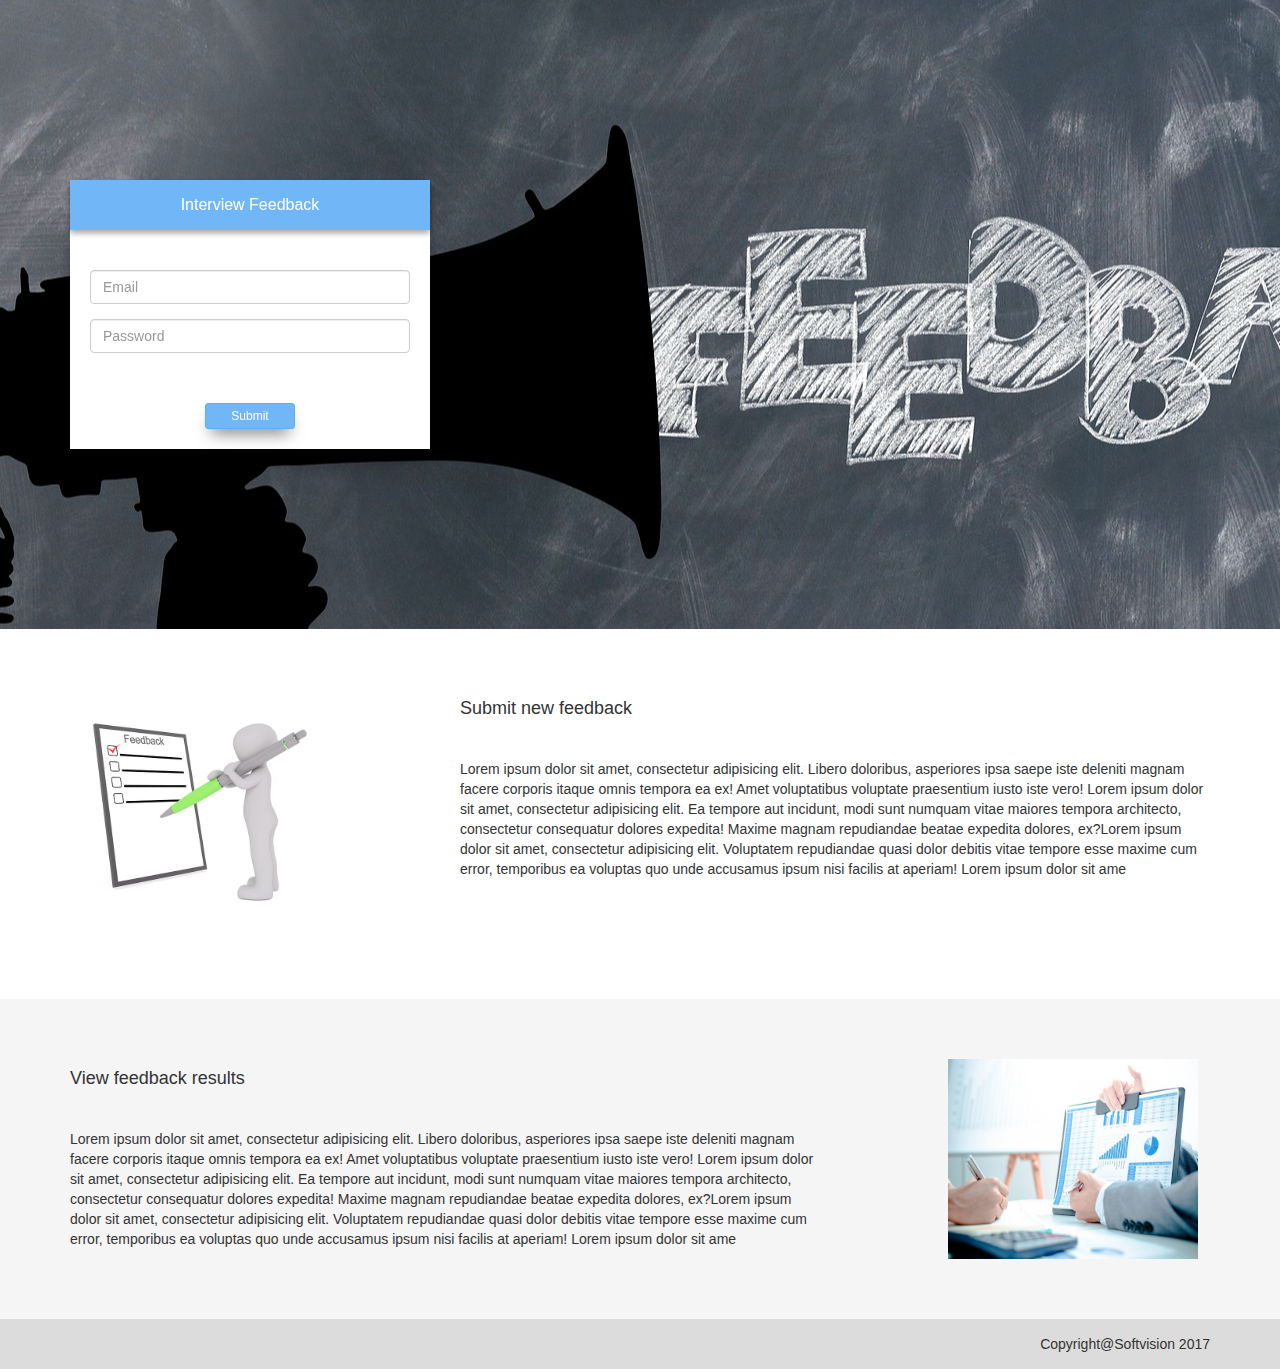
<file: project/form/index.html>
<!DOCTYPE html>
<html lang="en">
<head>
    <meta charset="UTF-8">
    <title>Form</title>
    <!-- Latest compiled and minified CSS -->
    <link rel="stylesheet" href="https://maxcdn.bootstrapcdn.com/bootstrap/3.3.7/css/bootstrap.min.css" integrity="sha384-BVYiiSIFeK1dGmJRAkycuHAHRg32OmUcww7on3RYdg4Va+PmSTsz/K68vbdEjh4u" crossorigin="anonymous">
    <link rel="stylesheet" href="index.css">

    
    
    
</head>
<body>
   <section class="form-feedback">
       <div class="container">
           <div class="row">
               <div class="col-sm-4">
                <div class="blue-line text-center">
                      <span>Interview Feedback</span>
                </div>
                <div class="form-column">
                     <form action="">
                      <div class="form-group">
                        <input type="email" class="form-control" id="exampleInputEmail1" placeholder="Email">
                      </div>
                      <div class="form-group">
                        <input type="password" class="form-control" id="exampleInputPassword1" placeholder="Password">
                      </div>
                      <div class="text-center submit">
                          <button type="submit" class="btn btn-sm btn-info btn-center">Submit</button>
                      </div>
                   </form> 
                 </div>
               </div>
               <div class="col-sm-8">
                   
               </div>
           </div>
       </div>
   </section>
   
   <section class="submit-feedback">
       <div class="container">
           <div class="row">
               <div class="col-sm-3">
                   <img class='feedback-img' src="assets/new%20feedback.jpg" alt="feedback image">
               </div>
               <div class="col-sm-1">
                   
               </div>
               <div class="col-sm-8">
                   <h4 class='h4-title'>Submit new feedback</h4>
                   <p>Lorem ipsum dolor sit amet, consectetur adipisicing elit. Libero doloribus, asperiores ipsa saepe iste deleniti magnam facere corporis itaque omnis tempora ea ex! Amet voluptatibus voluptate praesentium iusto iste vero! Lorem ipsum dolor sit amet, consectetur adipisicing elit. Ea tempore aut incidunt, modi sunt numquam vitae maiores tempora architecto, consectetur consequatur dolores expedita! Maxime magnam repudiandae beatae expedita dolores, ex?Lorem ipsum dolor sit amet, consectetur adipisicing elit. Voluptatem repudiandae quasi dolor debitis vitae tempore esse maxime cum error, temporibus ea voluptas quo unde accusamus ipsum nisi facilis at aperiam! Lorem ipsum dolor sit ame</p>
               </div>
           </div>
       </div>
   </section>
   
   <section class="feedback-results">
       <div class="container">
           <div class="row">
               <div class="col-sm-8">
                   <h4 class='h4-title'>View feedback results</h4>
                   <p>Lorem ipsum dolor sit amet, consectetur adipisicing elit. Libero doloribus, asperiores ipsa saepe iste deleniti magnam facere corporis itaque omnis tempora ea ex! Amet voluptatibus voluptate praesentium iusto iste vero! Lorem ipsum dolor sit amet, consectetur adipisicing elit. Ea tempore aut incidunt, modi sunt numquam vitae maiores tempora architecto, consectetur consequatur dolores expedita! Maxime magnam repudiandae beatae expedita dolores, ex?Lorem ipsum dolor sit amet, consectetur adipisicing elit. Voluptatem repudiandae quasi dolor debitis vitae tempore esse maxime cum error, temporibus ea voluptas quo unde accusamus ipsum nisi facilis at aperiam! Lorem ipsum dolor sit ame  </p>
               </div>
               <div class="col-sm-1"></div>
               <div class="col-sm-3">
                   <img class='results-img' src="assets/results.jpg" alt="results">
               </div>
           </div>
       </div>
   </section>
   
   <footer>
       <div class="container">
           <div class="row">
               <div class="col-sm-12" id='right-position'>
                   <span class='span-copyright'>Copyright@Softvision 2017</span>
               </div>
           </div>
       </div>
   </footer>
    
</body>
<script src="https://maxcdn.bootstrapcdn.com/bootstrap/3.3.7/js/bootstrap.min.js" integrity="sha384-Tc5IQib027qvyjSMfHjOMaLkfuWVxZxUPnCJA7l2mCWNIpG9mGCD8wGNIcPD7Txa" crossorigin="anonymous"></script>

</html>
</file>
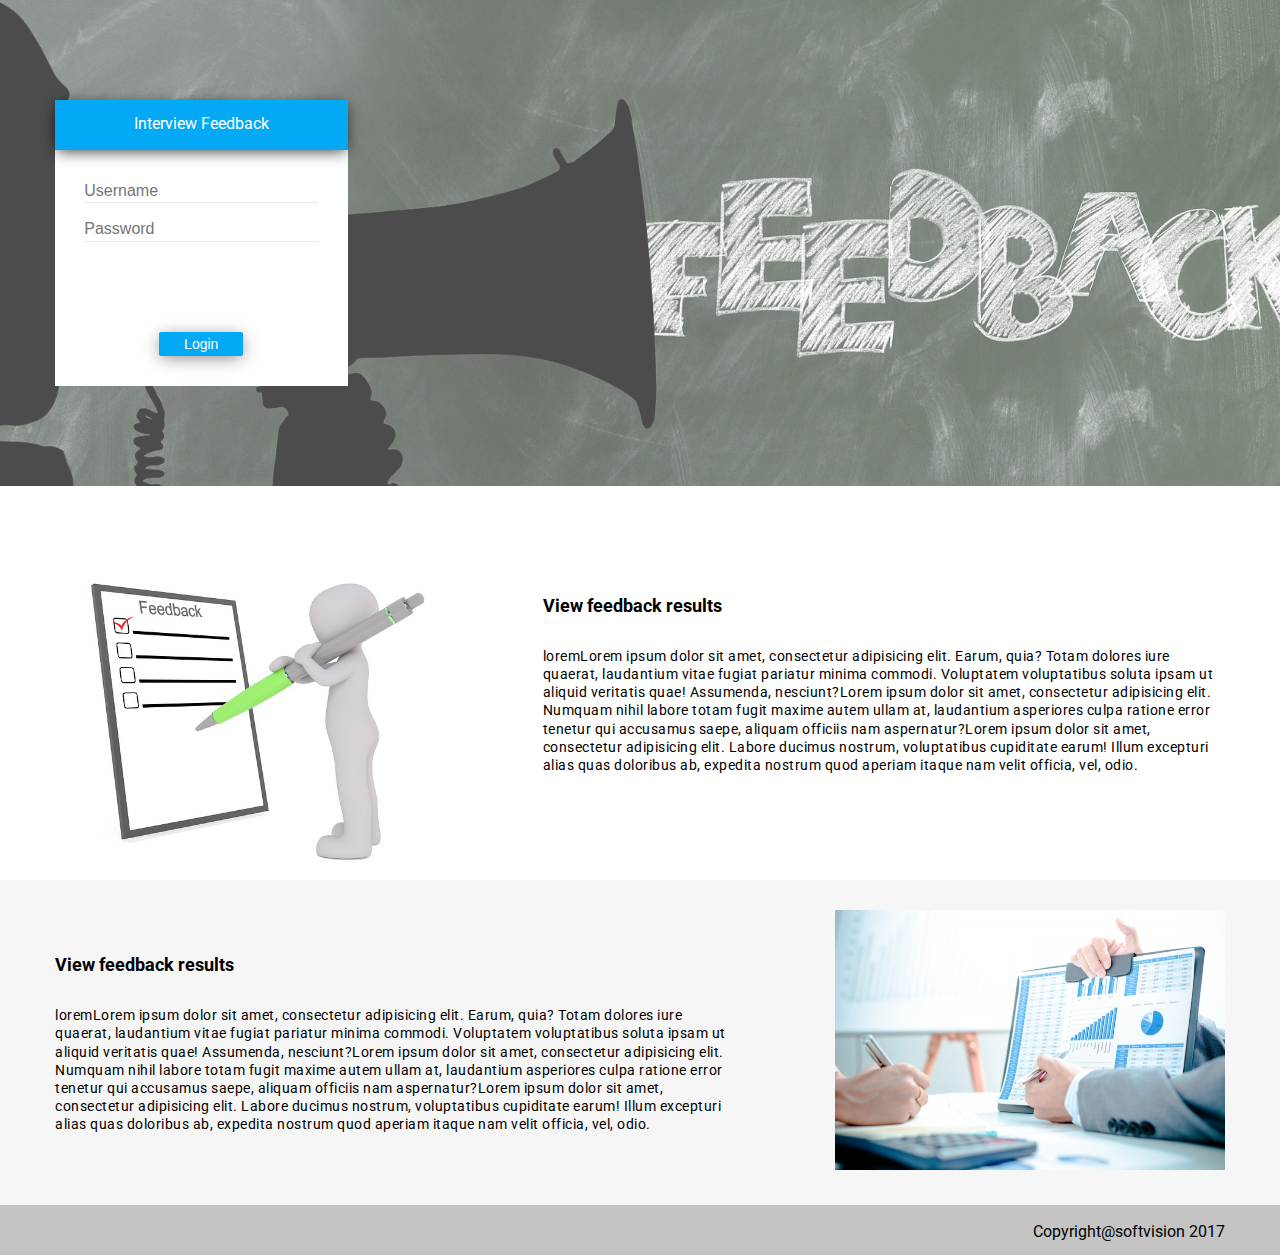
<file: start-from-zero/Javascript/src/views/index/index.html>
<!DOCTYPE html>
<html lang="en">
<head>
    <meta charset="UTF-8">
    <link rel="stylesheet" href="https://necolas.github.io/normalize.css/7.0.0/normalize.css">
    <link href="https://fonts.googleapis.com/css?family=Roboto:300,400,500" rel="stylesheet">
    <link rel="stylesheet" href="../../../../sass-architecture/css/main.css">
    <meta name="viewport" content="width=device-width, initial-scale=1.0">
    <meta http-equiv="X-UA-Compatible" content="ie=edge">
    <title>Document</title>
</head>
<body>
    <div id="app">
        
    </div>
    <script type="text/javascript" src='../../utils/ApplicationManager.js'></script>
    <script type="text/javascript" src='../../utils/LocalStorageWrapper.js'></script>

    
    <!-- data  -->
    <script type="text/javascript" src='../common/common.js'></script>
    <!-- <script type="text/javascript" src='../../data/data.js'></script> -->
    <script type="text/javascript" src='../../data/storeData.js'></script>
    <script type="text/javascript" src='../../data/loginData.js'></script>

    <!-- views -->

    <script type="text/javascript" src='../login/login.js'></script>
    <script type="text/javascript" src='../evaluation/evaluation.js'></script>
    <script type="text/javascript" src='../new-evaluation/new-evaluation.js'></script>

    <!-- utils -->

    <!-- controllers -->
    <script type="text/javascript" src='../../events/LoginEvents.js'></script>
    <script type="text/javascript" src='../../events/EvaluationPageEvents.js'></script>
    <script type="text/javascript" src='../../events/NewEvaluationPageEvents.js'></script>

    <!-- entry point -->
    <script type="text/javascript" src="index.js"></script>
</body>

</html>
</file>
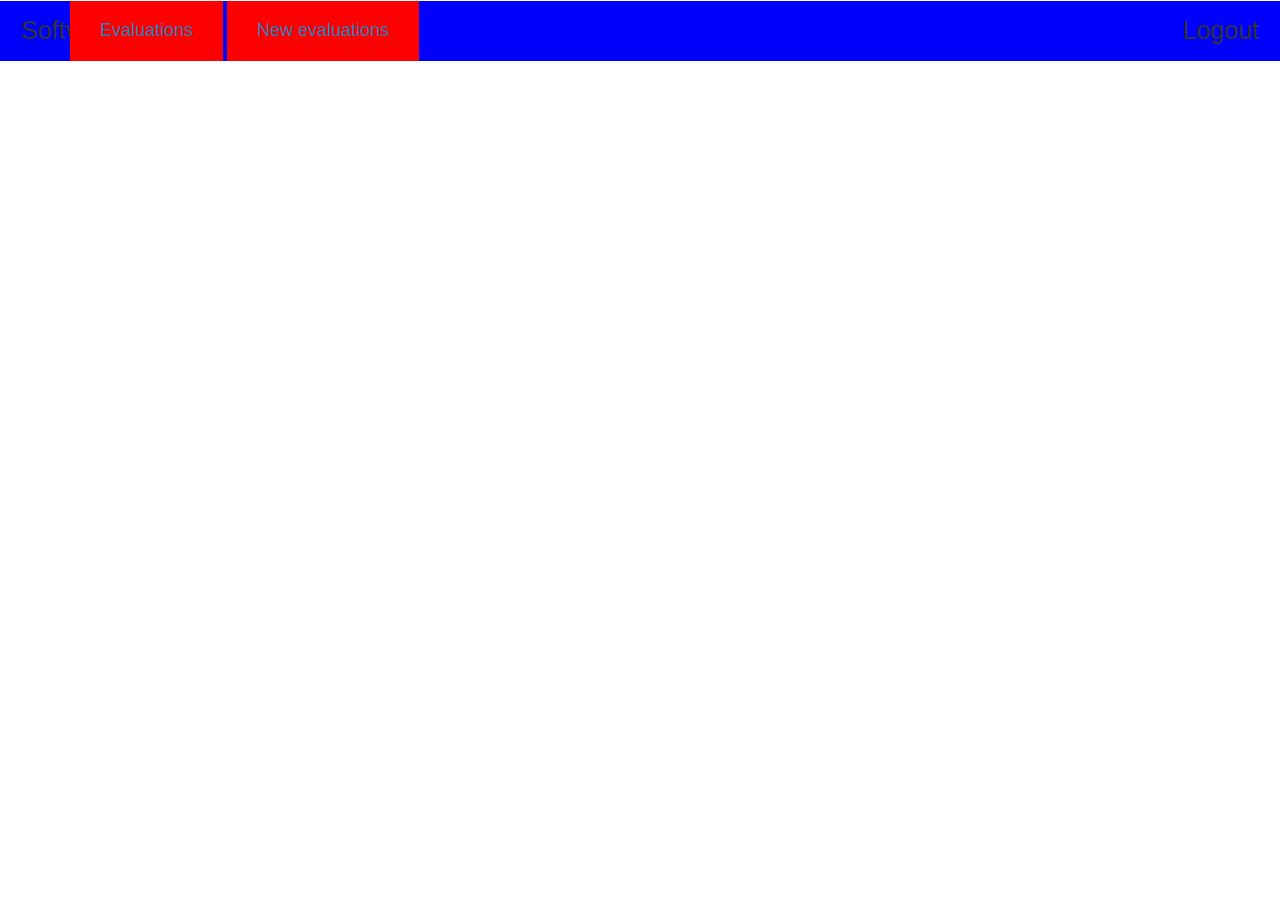
<file: project/form/evaluations.html>
<!DOCTYPE html>
<html lang="en">
<head>
    <meta charset="UTF-8">
    <title>Evaluations</title>
    <link rel="stylesheet" href="https://maxcdn.bootstrapcdn.com/bootstrap/3.3.7/css/bootstrap.min.css" integrity="sha384-BVYiiSIFeK1dGmJRAkycuHAHRg32OmUcww7on3RYdg4Va+PmSTsz/K68vbdEjh4u" crossorigin="anonymous">
    <link rel="stylesheet" href="evaluations.css">
</head>
<body>
    <section class="navbar"> 
        <div class="row row-edit">
            <div class="col-md-12 col-relative">
                <ul class='list-ul'>
                    <li class='left-li'>Softvision</li>
                    <li class='right-li'>Logout</li>
                </ul>
                <div class="container container-absolute">
                    <div class="row">
                        <div class="col-md-12">
                            <ul class='hover-ul'>
                                <li><a href="#">Evaluations</a></li>
                                <li><a href="#">New evaluations</a></li>
                                
                            </ul>
                        </div>
                    </div>
                </div>
            </div>
        </div>
    </section>

</body>
<script src='https://cdnjs.cloudflare.com/ajax/libs/jquery/3.2.1/jquery.min.js'></script>



<script src='click.js'></script>
</html>
</file>
<file: project/form/index.css>
.form-feedback{
    padding: 180px 0;
    background-image: url(assets/feedback-banner.jpg);
    background-position: center;
    background-repeat: no-repeat;
    filter: hue-rotate(100deg);
};

#center-button{ 
    display: flex;
    justify-content: center;
}

.form-column {
    background: white;
    padding: 20px;
    padding-top: 40px;
    box-shadow: 0 14px 28px rgba(0,0,0,0.25), 0 10px 10px rgba(0,0,0,0.22);
}

.blue-line {
    position: relative;
    height: 50px;
    width: 100%;
    background: #5bc0de;
    display: flex;
    justify-content: center;
    align-items: center;
    box-shadow: 0 3px 6px rgba(0,0,0,0.16), 0 3px 6px rgba(0,0,0,0.23);
    filter: hue-rotate(280deg);
}

.blue-line > span {
    color: white;
    font-size: 16px;
}



.feedback-img {
    width: 250px;
    position: relative;
    bottom: 28px;
}

.results-img {
    width: 250px;
    height: 200px;
}

.submit-feedback {
    padding: 60px 0;
    background: white;
}

.feedback-results {
    padding: 60px 0;
    background: #F5F5F5;
}

footer {
    height: 50px;
    background: #DCDCDC;
}

#right-position {
    display: flex;
    justify-content: flex-end;
    
}

.span-copyright{
    padding: 15px 0;
}

.h4-title {
    margin-bottom: 40px;
}

.submit {
    margin-top: 50px;
    filter: hue-rotate(280deg);
}

.btn-center{
    width: 90px;
    padding: 3px;
    box-shadow: 0 10px 16px -6px #777;
}
</file>
<file: project/form/evaluations.css>
ul,li {
    margin: 0;
    padding: 0;
}

.row-edit {
    background: blue;
    height: 60px;
}

.list-ul {
    display: flex;
    justify-content: space-between;
    align-items: center;
    position: relative;
}

.list-ul li {
    list-style-type: none;
    font-size: 25px;
    line-height: 59px;
}

.col-relative {
    position: relative;
}

.container-absolute {
    position: relative;
    bottom: 59px;
}

.hover-ul li {
    list-style-type: none;
    display: inline-block;
    background: red;
    height: 60px;
    line-height: 59px;
    font-size: 18px;
    padding: 0 30px;
}

.hover-ul li:hover {
    border-bottom: 10px solid black;
}

.border-class {
    list-style-type: none;
    display: inline-block;
    background: red;
    height: 60px;
    line-height: 59px;
    font-size: 18px;
    padding: 0 30px;
    border-bottom: 5px solid #5bc0de;
}



.left-li {
    margin-left: 20px;
}

.right-li {
    margin-right: 20px;
}
</file>
<file: start-from-zero/sass-architecture/css/main.css>
/*! normalize.css v7.0.0 | MIT License | github.com/necolas/normalize.css */html{line-height:1.15;-ms-text-size-adjust:100%;-webkit-text-size-adjust:100%}body{margin:0}article,aside,footer,header,nav,section{display:block}h1{font-size:2em;margin:0.67em 0}figcaption,figure,main{display:block}figure{margin:1em 40px}hr{box-sizing:content-box;height:0;overflow:visible}pre{font-family:monospace, monospace;font-size:1em}a{background-color:transparent;-webkit-text-decoration-skip:objects}abbr[title]{border-bottom:none;text-decoration:underline;text-decoration:underline dotted}b,strong{font-weight:inherit}b,strong{font-weight:bolder}code,kbd,samp{font-family:monospace, monospace;font-size:1em}dfn{font-style:italic}mark{background-color:#ff0;color:#000}small{font-size:80%}sub,sup{font-size:75%;line-height:0;position:relative;vertical-align:baseline}sub{bottom:-0.25em}sup{top:-0.5em}audio,video{display:inline-block}audio:not([controls]){display:none;height:0}img{border-style:none}svg:not(:root){overflow:hidden}button,input,optgroup,select,textarea{font-family:sans-serif;font-size:100%;line-height:1.15;margin:0}button,input{overflow:visible}button,select{text-transform:none}button,html [type="button"],[type="reset"],[type="submit"]{-webkit-appearance:button}button::-moz-focus-inner,[type="button"]::-moz-focus-inner,[type="reset"]::-moz-focus-inner,[type="submit"]::-moz-focus-inner{border-style:none;padding:0}button:-moz-focusring,[type="button"]:-moz-focusring,[type="reset"]:-moz-focusring,[type="submit"]:-moz-focusring{outline:1px dotted ButtonText}fieldset{padding:0.35em 0.75em 0.625em}legend{box-sizing:border-box;color:inherit;display:table;max-width:100%;padding:0;white-space:normal}progress{display:inline-block;vertical-align:baseline}textarea{overflow:auto}[type="checkbox"],[type="radio"]{box-sizing:border-box;padding:0}[type="number"]::-webkit-inner-spin-button,[type="number"]::-webkit-outer-spin-button{height:auto}[type="search"]{-webkit-appearance:textfield;outline-offset:-2px}[type="search"]::-webkit-search-cancel-button,[type="search"]::-webkit-search-decoration{-webkit-appearance:none}\::-webkit-file-upload-button{-webkit-appearance:button;font:inherit}details,menu{display:block}summary{display:list-item}canvas{display:inline-block}template,[hidden]{display:none}/*!
 * Bootstrap v3.3.5 (http://getbootstrap.com)
 * Copyright 2011-2016 Twitter, Inc.
 * Licensed under MIT (https://github.com/twbs/bootstrap/blob/master/LICENSE) *//*!
 * Generated using the Bootstrap Customizer (http://getbootstrap.com/customize/?id=dd756061b99b30782a31)
 * Config saved to config.json and https: *//*!
 * Bootstrap v3.3.6 (http://getbootstrap.com)
 * Copyright 2011-2015 Twitter, Inc.
 * Licensed under MIT (https://github.com/twbs/bootstrap/blob/master/LICENSE) *//*! normalize.css v3.0.3 | MIT License | github.com/necolas/normalize.css */body{margin:0px 0px 0px 0px}.container{margin-right:auto;margin-left:auto;padding-left:15px;padding-right:15px}@media (min-width: 768px){.container{width:750px}}@media (min-width: 992px){.container{width:970px}}@media (min-width: 1200px){.container{width:1170px}}.container-fluid{margin-right:auto;margin-left:auto}.row{width:100%}.col-xs-1,.col-sm-1,.col-md-1,.col-lg-1,.col-xs-2,.col-sm-2,.col-md-2,.col-lg-2,.col-xs-3,.col-sm-3,.col-md-3,.col-lg-3,.col-xs-4,.col-sm-4,.col-md-4,.col-lg-4,.col-xs-5,.col-sm-5,.col-md-5,.col-lg-5,.col-xs-6,.col-sm-6,.col-md-6,.col-lg-6,.col-xs-7,.col-sm-7,.col-md-7,.col-lg-7,.col-xs-8,.col-sm-8,.col-md-8,.col-lg-8,.col-xs-9,.col-sm-9,.col-md-9,.col-lg-9,.col-xs-10,.col-sm-10,.col-md-10,.col-lg-10,.col-xs-11,.col-sm-11,.col-md-11,.col-lg-11,.col-xs-12,.col-sm-12,.col-md-12,.col-lg-12{position:relative;min-height:1px}.col-xs-1,.col-xs-2,.col-xs-3,.col-xs-4,.col-xs-5,.col-xs-6,.col-xs-7,.col-xs-8,.col-xs-9,.col-xs-10,.col-xs-11{float:left}.col-xs-12{float:left;width:100%}.col-xs-11{width:91.66666667%}.col-xs-10{width:83.33333333%}.col-xs-9{width:75%}.col-xs-8{width:66.66666667%}.col-xs-7{width:58.33333333%}.col-xs-6{width:50%}.col-xs-5{width:41.66666667%}.col-xs-4{width:33.33333333%}.col-xs-3{width:25%}.col-xs-2{width:16.66666667%}.col-xs-1{width:8.33333333%}.col-xs-pull-12{right:100%}.col-xs-pull-11{right:91.66666667%}.col-xs-pull-10{right:83.33333333%}.col-xs-pull-9{right:75%}.col-xs-pull-8{right:66.66666667%}.col-xs-pull-7{right:58.33333333%}.col-xs-pull-6{right:50%}.col-xs-pull-5{right:41.66666667%}.col-xs-pull-4{right:33.33333333%}.col-xs-pull-3{right:25%}.col-xs-pull-2{right:16.66666667%}.col-xs-pull-1{right:8.33333333%}.col-xs-pull-0{right:auto}.col-xs-push-12{left:100%}.col-xs-push-11{left:91.66666667%}.col-xs-push-10{left:83.33333333%}.col-xs-push-9{left:75%}.col-xs-push-8{left:66.66666667%}.col-xs-push-7{left:58.33333333%}.col-xs-push-6{left:50%}.col-xs-push-5{left:41.66666667%}.col-xs-push-4{left:33.33333333%}.col-xs-push-3{left:25%}.col-xs-push-2{left:16.66666667%}.col-xs-push-1{left:8.33333333%}.col-xs-push-0{left:auto}.col-xs-offset-12{margin-left:100%}.col-xs-offset-11{margin-left:91.66666667%}.col-xs-offset-10{margin-left:83.33333333%}.col-xs-offset-9{margin-left:75%}.col-xs-offset-8{margin-left:66.66666667%}.col-xs-offset-7{margin-left:58.33333333%}.col-xs-offset-6{margin-left:50%}.col-xs-offset-5{margin-left:41.66666667%}.col-xs-offset-4{margin-left:33.33333333%}.col-xs-offset-3{margin-left:25%}.col-xs-offset-2{margin-left:16.66666667%}.col-xs-offset-1{margin-left:8.33333333%}.col-xs-offset-0{margin-left:0%}@media (min-width: 768px){.col-sm-1,.col-sm-2,.col-sm-3,.col-sm-4,.col-sm-5,.col-sm-6,.col-sm-7,.col-sm-8,.col-sm-9,.col-sm-10,.col-sm-11{float:left}.col-sm-12{float:left;width:100%}.col-sm-11{width:91.66666667%}.col-sm-10{width:83.33333333%}.col-sm-9{width:75%}.col-sm-8{width:66.66666667%}.col-sm-7{width:58.33333333%}.col-sm-6{width:50%}.col-sm-5{width:41.66666667%}.col-sm-4{width:33.33333333%}.col-sm-3{width:25%}.col-sm-2{width:16.66666667%}.col-sm-1{width:8.33333333%}.col-sm-pull-12{right:100%}.col-sm-pull-11{right:91.66666667%}.col-sm-pull-10{right:83.33333333%}.col-sm-pull-9{right:75%}.col-sm-pull-8{right:66.66666667%}.col-sm-pull-7{right:58.33333333%}.col-sm-pull-6{right:50%}.col-sm-pull-5{right:41.66666667%}.col-sm-pull-4{right:33.33333333%}.col-sm-pull-3{right:25%}.col-sm-pull-2{right:16.66666667%}.col-sm-pull-1{right:8.33333333%}.col-sm-pull-0{right:auto}.col-sm-push-12{left:100%}.col-sm-push-11{left:91.66666667%}.col-sm-push-10{left:83.33333333%}.col-sm-push-9{left:75%}.col-sm-push-8{left:66.66666667%}.col-sm-push-7{left:58.33333333%}.col-sm-push-6{left:50%}.col-sm-push-5{left:41.66666667%}.col-sm-push-4{left:33.33333333%}.col-sm-push-3{left:25%}.col-sm-push-2{left:16.66666667%}.col-sm-push-1{left:8.33333333%}.col-sm-push-0{left:auto}.col-sm-offset-12{margin-left:100%}.col-sm-offset-11{margin-left:91.66666667%}.col-sm-offset-10{margin-left:83.33333333%}.col-sm-offset-9{margin-left:75%}.col-sm-offset-8{margin-left:66.66666667%}.col-sm-offset-7{margin-left:58.33333333%}.col-sm-offset-6{margin-left:50%}.col-sm-offset-5{margin-left:41.66666667%}.col-sm-offset-4{margin-left:33.33333333%}.col-sm-offset-3{margin-left:25%}.col-sm-offset-2{margin-left:16.66666667%}.col-sm-offset-1{margin-left:8.33333333%}.col-sm-offset-0{margin-left:0%}}@media (min-width: 992px){.col-md-1,.col-md-2,.col-md-3,.col-md-4,.col-md-5,.col-md-6,.col-md-7,.col-md-8,.col-md-9,.col-md-10,.col-md-11{float:left}.col-md-12{float:left;width:100%}.col-md-11{width:91.66666667%}.col-md-10{width:83.33333333%}.col-md-9{width:75%}.col-md-8{width:66.66666667%}.col-md-7{width:58.33333333%}.col-md-6{width:50%}.col-md-5{width:41.66666667%}.col-md-4{width:33.33333333%}.col-md-3{width:25%}.col-md-2{width:16.66666667%}.col-md-1{width:8.33333333%}.col-md-pull-12{right:100%}.col-md-pull-11{right:91.66666667%}.col-md-pull-10{right:83.33333333%}.col-md-pull-9{right:75%}.col-md-pull-8{right:66.66666667%}.col-md-pull-7{right:58.33333333%}.col-md-pull-6{right:50%}.col-md-pull-5{right:41.66666667%}.col-md-pull-4{right:33.33333333%}.col-md-pull-3{right:25%}.col-md-pull-2{right:16.66666667%}.col-md-pull-1{right:8.33333333%}.col-md-pull-0{right:auto}.col-md-push-12{left:100%}.col-md-push-11{left:91.66666667%}.col-md-push-10{left:83.33333333%}.col-md-push-9{left:75%}.col-md-push-8{left:66.66666667%}.col-md-push-7{left:58.33333333%}.col-md-push-6{left:50%}.col-md-push-5{left:41.66666667%}.col-md-push-4{left:33.33333333%}.col-md-push-3{left:25%}.col-md-push-2{left:16.66666667%}.col-md-push-1{left:8.33333333%}.col-md-push-0{left:auto}.col-md-offset-12{margin-left:100%}.col-md-offset-11{margin-left:91.66666667%}.col-md-offset-10{margin-left:83.33333333%}.col-md-offset-9{margin-left:75%}.col-md-offset-8{margin-left:66.66666667%}.col-md-offset-7{margin-left:58.33333333%}.col-md-offset-6{margin-left:50%}.col-md-offset-5{margin-left:41.66666667%}.col-md-offset-4{margin-left:33.33333333%}.col-md-offset-3{margin-left:25%}.col-md-offset-2{margin-left:16.66666667%}.col-md-offset-1{margin-left:8.33333333%}.col-md-offset-0{margin-left:0%}}@media (min-width: 1200px){.col-lg-1,.col-lg-2,.col-lg-3,.col-lg-4,.col-lg-5,.col-lg-6,.col-lg-7,.col-lg-8,.col-lg-9,.col-lg-10,.col-lg-11{float:left}.col-lg-12{float:left;width:100%}.col-lg-11{width:91.66666667%}.col-lg-10{width:83.33333333%}.col-lg-9{width:75%}.col-lg-8{width:66.66666667%}.col-lg-7{width:58.33333333%}.col-lg-6{width:50%}.col-lg-5{width:41.66666667%}.col-lg-4{width:33.33333333%}.col-lg-3{width:25%}.col-lg-2{width:16.66666667%}.col-lg-1{width:8.33333333%}.col-lg-pull-12{right:100%}.col-lg-pull-11{right:91.66666667%}.col-lg-pull-10{right:83.33333333%}.col-lg-pull-9{right:75%}.col-lg-pull-8{right:66.66666667%}.col-lg-pull-7{right:58.33333333%}.col-lg-pull-6{right:50%}.col-lg-pull-5{right:41.66666667%}.col-lg-pull-4{right:33.33333333%}.col-lg-pull-3{right:25%}.col-lg-pull-2{right:16.66666667%}.col-lg-pull-1{right:8.33333333%}.col-lg-pull-0{right:auto}.col-lg-push-12{left:100%}.col-lg-push-11{left:91.66666667%}.col-lg-push-10{left:83.33333333%}.col-lg-push-9{left:75%}.col-lg-push-8{left:66.66666667%}.col-lg-push-7{left:58.33333333%}.col-lg-push-6{left:50%}.col-lg-push-5{left:41.66666667%}.col-lg-push-4{left:33.33333333%}.col-lg-push-3{left:25%}.col-lg-push-2{left:16.66666667%}.col-lg-push-1{left:8.33333333%}.col-lg-push-0{left:auto}.col-lg-offset-12{margin-left:100%}.col-lg-offset-11{margin-left:91.66666667%}.col-lg-offset-10{margin-left:83.33333333%}.col-lg-offset-9{margin-left:75%}.col-lg-offset-8{margin-left:66.66666667%}.col-lg-offset-7{margin-left:58.33333333%}.col-lg-offset-6{margin-left:50%}.col-lg-offset-5{margin-left:41.66666667%}.col-lg-offset-4{margin-left:33.33333333%}.col-lg-offset-3{margin-left:25%}.col-lg-offset-2{margin-left:16.66666667%}.col-lg-offset-1{margin-left:8.33333333%}.col-lg-offset-0{margin-left:0%}}.clearfix:before,.clearfix:after{content:" ";display:table}.container:before,.container:after{content:" ";display:table}.container-fluid:before,.container-fluid:after{content:" ";display:table}.row:before,.row:after{content:" ";display:table}.clearfix:after,.container:after,.container-fluid:after,.row:after{clear:both}.center-block{display:block;margin-left:auto;margin-right:auto}.pull-right{float:right !important}.pull-left{float:left !important}.hide{display:none !important}.show{display:block !important}.invisible{visibility:hidden}.text-hide{font:0/0 a;color:transparent;text-shadow:none;background-color:transparent;border:0}.hidden{display:none !important}.affix{position:fixed}@-ms-viewport{width:device-width}.visible-xs,.visible-sm,.visible-md,.visible-lg,.visible-xs-block,.visible-xs-inline,.visible-xs-inline-block,.visible-sm-block,.visible-sm-inline,.visible-sm-inline-block,.visible-md-block,.visible-md-inline,.visible-md-inline-block,.visible-lg-block,.visible-lg-inline,.visible-lg-inline-block,.visible-print,.visible-print-block,.visible-print-inline,.visible-print-inline-block{display:none !important}@media (max-width: 767px){.visible-xs{display:block !important}table.visible-xs{display:table !important}tr.visible-xs{display:table-row !important}th.visible-xs,td.visible-xs{display:table-cell !important}}@media (max-width: 767px){.visible-xs-block{display:block !important}}@media (max-width: 767px){.visible-xs-inline{display:inline !important}}@media (max-width: 767px){.visible-xs-inline-block{display:inline-block !important}}@media (min-width: 768px) and (max-width: 991px){.visible-sm{display:block !important}table.visible-sm{display:table !important}tr.visible-sm{display:table-row !important}th.visible-sm,td.visible-sm{display:table-cell !important}}@media (min-width: 768px) and (max-width: 991px){.visible-sm-block{display:block !important}}@media (min-width: 768px) and (max-width: 991px){.visible-sm-inline{display:inline !important}}@media (min-width: 768px) and (max-width: 991px){.visible-sm-inline-block{display:inline-block !important}}@media (min-width: 992px) and (max-width: 1199px){.visible-md{display:block !important}table.visible-md{display:table !important}tr.visible-md{display:table-row !important}th.visible-md,td.visible-md{display:table-cell !important}}@media (min-width: 992px) and (max-width: 1199px){.visible-md-block{display:block !important}}@media (min-width: 992px) and (max-width: 1199px){.visible-md-inline{display:inline !important}}@media (min-width: 992px) and (max-width: 1199px){.visible-md-inline-block{display:inline-block !important}}@media (min-width: 1200px){.visible-lg{display:block !important}table.visible-lg{display:table !important}tr.visible-lg{display:table-row !important}th.visible-lg,td.visible-lg{display:table-cell !important}}@media (min-width: 1200px){.visible-lg-block{display:block !important}}@media (min-width: 1200px){.visible-lg-inline{display:inline !important}}@media (min-width: 1200px){.visible-lg-inline-block{display:inline-block !important}}@media (max-width: 767px){.hidden-xs{display:none !important}}@media (min-width: 768px) and (max-width: 991px){.hidden-sm{display:none !important}}@media (min-width: 992px) and (max-width: 1199px){.hidden-md{display:none !important}}@media (min-width: 1200px){.hidden-lg{display:none !important}}@media print{.visible-print{display:block !important}table.visible-print{display:table !important}tr.visible-print{display:table-row !important}th.visible-print,td.visible-print{display:table-cell !important}}@media print{.visible-print-block{display:block !important}}@media print{.visible-print-inline{display:inline !important}}@media print{.visible-print-inline-block{display:inline-block !important}}@media print{.hidden-print{display:none !important}}.plus-button{background:#03A9F4;transition:all 0.5s cubic-bezier(0.76, -0.26, 0.15, 1.32)}.plus-button::after{background:#03A9F4;transition:all 0.5s cubic-bezier(0.76, -0.26, 0.15, 1.32)}.submit-button{background:#03A9F4;color:#fff;-webkit-box-shadow:0px 3px 17px -2px rgba(0,0,0,0.5);box-shadow:0px 3px 17px -2px rgba(0,0,0,0.5);transition:background 300ms ease, box-shadow 300ms ease}.submit-button:hover{background:#0391d1;-webkit-box-shadow:0px 3px 17px -2px rgba(0,0,0,0.5);box-shadow:0px 3px 17px -2px rgba(0,0,0,0.5)}.button-login-form{background:#03A9F4;color:#fff;-webkit-box-shadow:0px 3px 17px -2px rgba(0,0,0,0.5);box-shadow:0px 3px 17px -2px rgba(0,0,0,0.5)}.button-login-form:hover{background:#0391d1;color:white;-webkit-box-shadow:0px 3px 17px -2px rgba(0,0,0,0.5);box-shadow:0px 3px 17px -2px rgba(0,0,0,0.5)}.blue-line{background:#03A9F4;color:#fff;-webkit-box-shadow:0px 3px 15px -2px rgba(0,0,0,0.79);box-shadow:0px 3px 15px -2px rgba(0,0,0,0.79)}.technical-level{color:#fff;background:#03A9F4}.technical-level-category td{border-bottom:1px solid #000;border-top:1px solid #000}.technical-level-category td:last-child{border-right:1px solid #000}.technical-level-category td:first-child{border-left:1px solid #000}.textarea{border:1px solid #000}.textarea:focus{outline:none;border:1px solid #03A9F4;box-shadow:0 0 5px #719ECE}footer{background:#C4C4C4}.navbar{border-bottom:1px solid #C4C4C4}.link-logout{color:#000}.link-block{color:#000}.link-block:hover{border-bottom:6px solid #03A9F4}.result-feedback{background:#F6F6F6}.table-head-element{background:#03A9F4;color:#fff}.input-calendar{border-bottom:1px solid #C4C4C4}html,body{font-family:Roboto}.textarea-header,.technical-header{color:#03A9F4}legend{color:#03A9F4;font-weight:bold}option,.select{font-size:13px;color:#000}.description{color:#000;font-size:14px}.header-text{font-size:18px}.paragraph-text{font-size:14px;letter-spacing:0.5px;line-height:130%}.button-login-form{font-size:14px;font-weight:300}.submit-button{font-weight:300;font-size:16px}.blue-line{font-size:16px}.link-logout{font-size:18px;text-decoration:none}.link-block{text-decoration:none;font-size:16px}.navbar{height:92px}.image{display:inline-block;float:left}.link-logout{display:inline-block;float:right;line-height:92px;margin-right:15px}.link-block-wrapper{height:90px;line-height:90px}.link-block{display:inline-block;height:87px;padding:0 20px}.hero-image-section{padding:100px 0;display:block;position:relative}.hero-image-section::after{content:'';padding:100px 0;background-image:url(assets/feedback-banner.jpg);background-size:cover;background-position:center;opacity:0.7;position:absolute;top:0;left:0;bottom:0;right:0;z-index:-1}footer{height:50px}.footer-paragraph{float:right;position:relative;top:2px}.fixed-footer{position:fixed;bottom:0px;width:100%}.reveal{display:block;background:blue;height:60px;width:60px}.hidethis{display:none}.details-list{list-style-type:none}#accordion{padding:0;margin:0}.details-textarea{display:inline-flex;width:100%;border:1px solid #03A9F4;margin-bottom:25px;position:relative}.details-textarea p{padding-left:20px}.top-left{background:#03A9F4;border-radius:3px 3px 0 0;bottom:100%;color:#fff;display:inline-block;font-size:9px;left:-1px;letter-spacing:1px;padding:3px 5px;position:absolute;text-transform:uppercase;vertical-align:top}.textarea-details-wrapper{margin-top:25px}.oop-wrapper,.http-wrapper,.html-wrapper,.css-wrapper,.javascript-wrapper,.nodejs-wrapper{display:flex;justify-content:flex-start;flex-wrap:wrap}.details-oop{display:inline-block;width:15.783%;margin-bottom:25px;margin-right:10px;border:1px solid #03A9F4;position:relative;padding:10px 0;text-align:center}.details-oop:nth-of-type(6){margin-right:0}.details-oop .top-left{background:#039be0}.details-http{display:inline-block;width:15.783%;margin-bottom:25px;border:1px solid #03A9F4;margin-right:10px;position:relative;padding:10px 0;text-align:center}.details-http:nth-of-type(6){margin-right:0}.details-http .top-left{background:#0391d1}.details-html{display:inline-block;width:15.783%;margin-bottom:25px;border:1px solid #03A9F4;margin-right:10px;position:relative;padding:10px 0;text-align:center}.details-html:nth-of-type(6){margin-right:0}.details-html .top-left{background:#0286c2}.details-css{display:inline-block;width:15.783%;margin-bottom:25px;border:1px solid #03A9F4;margin-right:10px;position:relative;padding:10px 0;text-align:center}.details-css:nth-of-type(6){margin-right:0}.details-css .top-left{background:#027cb3}.details-js{display:inline-block;width:15.783%;margin-bottom:25px;border:1px solid #03A9F4;margin-right:10px;position:relative;padding:10px 0;text-align:center}.details-js:nth-of-type(6){margin-right:0}.details-js .top-left{background:#0271a3}.details-node{display:inline-block;width:15.783%;margin-bottom:25px;border:1px solid #03A9F4;margin-right:10px;position:relative;padding:10px 0;text-align:center}.details-node:nth-of-type(6){margin-right:0}.details-node .top-left{background:#02638f}.button-login-form{display:block;margin:0 auto;padding:4px 25px;border-radius:2px;margin-top:90px;border:0;transition:background 300ms ease, color 300ms ease, box-shadow 300ms ease}.button-toggle{display:inline-block;width:20px;height:20px;cursor:pointer}.plus-button{display:block;width:20px;height:4px;position:relative;top:70%;transform:translateY(-50%);transform-origin:center center}.plus-button::after{content:"";display:block;width:20px;height:4px;position:absolute;transform-origin:center center;transform:rotate(90deg)}.button-wrap{display:flex;flex-direction:row;justify-content:flex-end}.submit-button{width:120px;text-align:center;padding:12px 25px;border-radius:2px;margin-top:40px;border:0}.blue-line{text-align:center;height:50px;line-height:48px;position:relative;z-index:10}.user-input{width:100%;display:flex;flex-direction:column;background:#fff;padding:30px 0}.field:first-child{width:80%;margin-bottom:15px}.field:nth-child(2){width:80%}.field{margin:0 auto;border:0;border-bottom:1px solid #e9e9e9;padding:2px 0}.field input{border:0;border-bottom:1px solid #e9e9e9;height:23px}.input-zero{width:100%}.user-input{width:100%}.field-ev{width:100%;display:flex;justify-content:center;margin-bottom:20px}.input-username,.input-password{width:35%;margin-right:5%;border:0;height:23px;border-bottom:1px solid #C4C4C4}.input-calendar{width:20%;height:27px;border:0;height:24px}.technical-level-table{margin-bottom:30px;width:100%;border-collapse:0;border-spacing:0}.technical-level{height:40px;padding-top:10px}.technical-level-td{width:25%;text-align:center}.technical-level-category{width:25%;text-align:center}.input-checkbox{margin:7px}.textarea-wrap{margin-bottom:30px}.textarea{width:99.9%;padding:0;margin:0}.fieldset{margin:30px 0}.fieldset .legend{padding:0 20px}.fieldset-wrap .row1{padding:7px 0;display:flex;flex-wrap:wrap;width:100%}.column-30{width:30%;display:inline-block}.select{float:right;-webkit-appearance:none;-moz-appearance:none;appearance:none;background-image:url(assets/down-arrow.png);background-repeat:no-repeat;background-position:90% 50%;background-size:13px;position:relative;height:20px;width:40%}.margin-right{margin:1% 2% 1% 1.1%}.table-section{height:calc(100% - 150px);display:flex;align-items:center}.table-evaluation{border-collapse:0;border-spacing:0;width:100%;margin:0;padding:0}.table-head-element{text-align:left;height:40px;text-align:center;width:25%}.table-body-tr td{padding:10px 0;border:0;border-bottom:1px solid #000;text-align:center;width:25%}.detalii{text-align:right}.result-feedback{padding-bottom:30px;padding-top:30px}.center-row{display:flex;align-items:center;height:100%}.image-feedback img{width:100%}.text-wrapper{width:100%}.header-text{margin-bottom:30px}#app{height:100%}.table-section{margin-bottom:70px}.table-evaluation{margin-top:30px}.form-candidate{height:100%}.technical-header,.textarea-header{padding-left:40px;margin-bottom:7px}@media (max-width: 800px){.column-30{width:48%;margin-bottom:10px}.table-head-element{font-size:12px}.table-body-tr td{font-size:12px}.full-width{width:100%}.margin-right{margin-right:1%}option,.select,.description{font-size:12px}}@media (max-width: 600px){.column-30{width:100%}.margin-right{margin-right:0}.link-logout{font-size:12px}.image{width:120px;position:relative;top:17px}.link-block-wrapper .link-block{font-size:12px;padding:0}td,h4,textarea{font-size:12px}.field-ev input{font-size:12px}.paragraph-text{font-size:13px}.image-feedback{display:none}.user-input .field-ev{display:flex;flex-direction:column;align-items:center;margin:0 15%;position:relative;width:70%}.input-username{width:100%;margin-bottom:25px;font-size:14px}.input-password{display:block;width:100%;margin-bottom:20px;font-size:14px}.input-calendar{width:50%;height:27px;margin-bottom:20px}.input-checkbox{margin:5px;height:11px}.fieldset-wrap .row1{padding:0;margin:0}.column-30{margin-bottom:20px}}
</file>
